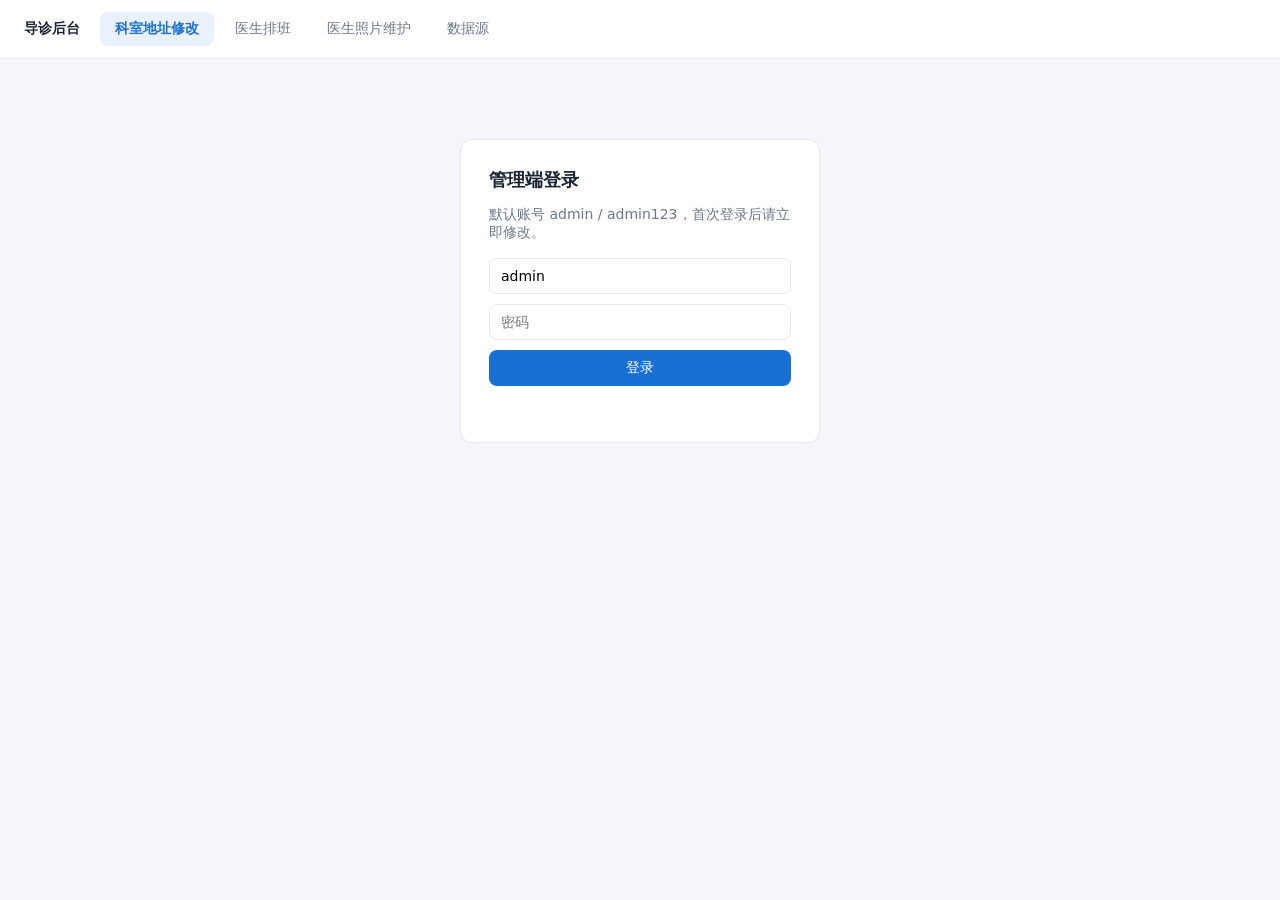
<file: web/admin/index.html>
<!DOCTYPE html>
<html lang="zh-CN">
<head>
<meta charset="utf-8" />
<meta name="viewport" content="width=device-width, initial-scale=1" />
<title>导诊后台 · 管理端</title>
<link rel="stylesheet" href="styles.css" />
</head>
<body>
<header class="top">
  <strong>导诊后台</strong>
  <nav class="tabs">
    <button class="tab active" data-panel="panelMd">科室地址修改</button>
    <button class="tab" data-panel="panelSchedule">医生排班</button>
    <button class="tab" data-panel="panelDoctor">医生照片维护</button>
    <button class="tab" data-panel="panelSource">数据源</button>
  </nav>
  <span class="who" id="who"></span>
</header>

<section id="login" class="login">
  <h1>管理端登录</h1>
  <p class="muted">默认账号 admin / admin123，首次登录后请立即修改。</p>
  <form id="loginForm">
    <input id="username" placeholder="账号" value="admin" autocomplete="username" />
    <input id="password" type="password" placeholder="密码" autocomplete="current-password" />
    <button type="submit">登录</button>
  </form>
  <div class="err" id="loginErr"></div>
</section>

<main id="app" hidden>
  <!-- 科室地址 -->
  <section class="panel" id="panelMd">
    <h2>科室地址修改</h2>
    <p class="muted">选择科室查看当前信息，填写新值并预览差异，确认后同步到患者端。历史修改支持回滚。</p>

    <div class="row">
      <label>科室
        <select id="deptSel"></select>
      </label>
      <label>字段
        <select id="fieldSel">
          <option value="location">位置</option>
          <option value="rooms">诊室</option>
          <option value="serviceScope">服务范围</option>
          <option value="phone">电话</option>
        </select>
      </label>
    </div>

    <div class="row">
      <label class="grow">当前值
        <input id="currentValue" readonly />
      </label>
    </div>

    <div class="row">
      <label class="grow">新值
        <input id="newValue" placeholder="例如：门诊楼 4F 东侧" />
      </label>
      <button id="voiceBtn" class="ghost" type="button">🎤 语音录入</button>
      <span class="conf" id="asrConf"></span>
    </div>

    <div class="actions">
      <button id="proposeBtn">预览修改</button>
    </div>

    <div class="diffbox" id="diffBox" hidden>
      <div class="diffhead">
        <span>确认弹层 · 请核对差异后再保存</span>
        <span class="conf" id="diffConf"></span>
      </div>
      <pre id="diffText"></pre>
      <div class="actions">
        <button class="ghost" id="cancelBtn">取消</button>
        <button id="commitBtn">确认修改</button>
      </div>
    </div>

    <details class="versions">
      <summary>历史版本 / 回滚</summary>
      <div id="versions"></div>
    </details>
  </section>

  <section class="panel" id="panelSchedule" hidden>
    <h2>医生排班导入</h2>
    <p class="muted">下载模板填写排班，上传后先校验和预览，确认后生效。支持 .xlsx，最大 5MB、2000 行。</p>
    <p class="muted">按医生、日期、时段更新对应排班，未导入的排班保留。时段可填上午、下午、夜间；状态可填出诊、停诊。</p>
    <div class="actions">
      <button id="downloadScheduleTemplate" class="ghost" type="button">下载 Excel 模板</button>
    </div>
    <div class="row">
      <label class="grow">选择填写好的 Excel
        <input id="scheduleFile" type="file" accept=".xlsx,application/vnd.openxmlformats-officedocument.spreadsheetml.sheet" />
      </label>
      <button id="previewScheduleBtn" type="button">校验并预览</button>
    </div>
    <div id="scheduleImportMsg" class="import-message" role="status"></div>
    <ul id="scheduleErrors" class="import-errors" role="alert" hidden></ul>
    <div id="schedulePreview" class="import-preview" hidden>
      <p id="schedulePreviewSummary"></p>
      <div class="table-scroll">
        <table>
          <thead><tr><th>Excel 行</th><th>日期</th><th>医生</th><th>科室</th><th>时段</th><th>诊室</th><th>状态</th><th>操作</th></tr></thead>
          <tbody id="schedulePreviewRows"></tbody>
        </table>
      </div>
      <div class="actions">
        <button id="cancelScheduleImport" class="ghost" type="button">取消</button>
        <button id="commitScheduleBtn" type="button">确认导入</button>
      </div>
    </div>
    <h3>查看医生排班</h3>
    <div class="row">
      <label>日期<input id="scheduleDate" type="date" /></label>
      <button id="refreshScheduleBtn" class="ghost" type="button">刷新排班</button>
    </div>
    <p id="scheduleListMsg" class="muted" role="status"></p>
    <div class="table-scroll">
      <table>
        <thead><tr><th>日期</th><th>医生</th><th>科室</th><th>时段</th><th>诊室</th><th>状态</th><th>来源</th></tr></thead>
        <tbody id="scheduleRows"></tbody>
      </table>
    </div>
  </section>

  <!-- 医生照片 -->
  <section class="panel" id="panelDoctor" hidden>
    <h2>医生照片维护</h2>
    <p class="muted">由管理员统一上传、更换和移除医生照片。可选择全部医生，包括当天未出诊的医生。</p>
    <div class="row">
      <label>医生
        <select id="doctorSel"></select>
      </label>
    </div>
    <p class="muted" id="doctorInfo" aria-live="polite"></p>

    <div class="photoarea">
      <div class="preview" id="photoPreview">无照片</div>
      <div class="uploadbox">
        <input type="file" id="photoFile" accept="image/jpeg,image/png,image/webp" aria-label="选择医生照片" />
        <p class="photo-tip muted">支持 JPEG、PNG、WebP，最大 10MB，短边至少 240px。上传后自动裁剪为方形。</p>
        <label class="chk"><input type="checkbox" id="consentAck" /> 已取得该医生肖像使用授权</label>
        <div class="actions">
          <button id="uploadBtn" type="button" disabled>上传照片</button>
          <button id="removePhotoBtn" class="danger" type="button" disabled>移除照片</button>
        </div>
        <div class="muted" id="uploadMsg" role="status"></div>
      </div>
    </div>
  </section>

  <!-- 数据源 -->
  <section class="panel" id="panelSource" hidden>
    <h2>数据源健康与冲突</h2>
    <div id="healthBox" class="kv"></div>
    <h3>待裁决冲突</h3>
    <div id="conflictBox" class="muted">无</div>
  </section>
</main>

<script src="app.js"></script>
<script src="schedule.js"></script>
</body>
</html>
</file>
<file: web/admin/styles.css>
:root {
  --bg: #f4f6f9; --card: #fff; --line: #e3e8ef; --text: #1b2432;
  --muted: #6b7789; --brand: #1a6fd4; --brand-soft: #e8f1fd;
  --ok: #1f9d55; --warn: #b26a00; --err: #c73a3a; --radius: 12px;
}
* { box-sizing: border-box; }
/* 作者样式里的 display 会覆盖 [hidden] 的默认 display:none，统一兜住 */
[hidden] { display: none !important; }
body {
  margin: 0; background: var(--bg); color: var(--text); font-size: 14px;
  font-family: -apple-system, "Segoe UI", "Microsoft YaHei", system-ui, sans-serif;
}
code { background: #eef1f5; padding: 1px 5px; border-radius: 4px; font-size: 13px; }
.top {
  display: flex; align-items: center; gap: 20px; background: #fff;
  border-bottom: 1px solid var(--line); padding: 12px 24px; position: sticky; top: 0; z-index: 5;
}
.tabs { display: flex; gap: 6px; }
.tabs { flex-wrap: wrap; }
.tab {
  border: 1px solid transparent; background: none; padding: 7px 14px; border-radius: 8px;
  cursor: pointer; color: var(--muted); font-size: 14px;
}
.tab.active { background: var(--brand-soft); color: var(--brand); font-weight: 600; }
.who { margin-left: auto; color: var(--muted); font-size: 13px; }

.login { max-width: 360px; margin: 80px auto; background: #fff; padding: 28px; border-radius: var(--radius); border: 1px solid var(--line); }
.login h1 { font-size: 18px; margin: 0 0 6px; }
.login form { display: flex; flex-direction: column; gap: 10px; margin-top: 16px; }
input, select, button, textarea { font-size: 14px; font-family: inherit; }
input[type=text], input[type=password], input:not([type]), select {
  padding: 9px 11px; border: 1px solid var(--line); border-radius: 8px; width: 100%; background: #fff;
}
button {
  padding: 9px 16px; border: none; border-radius: 8px; background: var(--brand); color: #fff;
  cursor: pointer; white-space: nowrap;
}
button.ghost { background: #fff; color: var(--brand); border: 1px solid var(--brand); }
button.danger { background: #fff; color: var(--err); border: 1px solid var(--err); }
button:disabled { opacity: .5; cursor: not-allowed; }
.err { color: var(--err); font-size: 13px; margin-top: 10px; min-height: 18px; }
.muted { color: var(--muted); }
.conf { color: var(--muted); font-size: 12px; }

main { max-width: 960px; margin: 0 auto; padding: 24px; }
.panel { background: #fff; border: 1px solid var(--line); border-radius: var(--radius); padding: 22px; }
.panel h2 { font-size: 17px; margin: 0 0 6px; }
.panel h3 { font-size: 15px; margin: 22px 0 8px; }
.row { display: flex; gap: 12px; align-items: flex-end; margin-top: 14px; flex-wrap: wrap; }
.row label { display: flex; flex-direction: column; gap: 6px; font-size: 13px; color: var(--muted); }
.row label.grow { flex: 1; min-width: 220px; }
.actions { display: flex; gap: 10px; margin-top: 16px; }

.diffbox { margin-top: 20px; border: 1px solid #f0dcb4; background: #fffdf7; border-radius: var(--radius); padding: 16px; }
.diffhead { display: flex; justify-content: space-between; font-size: 13px; color: var(--warn); margin-bottom: 10px; font-weight: 600; }
.diffbox pre {
  background: #1e2430; color: #d8e0ea; padding: 14px; border-radius: 8px; overflow-x: auto;
  font-size: 12.5px; line-height: 1.6; font-family: Consolas, "Courier New", monospace;
}
.versions { margin-top: 24px; border-top: 1px solid var(--line); padding-top: 14px; }
.versions summary { cursor: pointer; color: var(--muted); font-size: 13px; }
.vitem { display: flex; gap: 12px; padding: 8px 0; border-bottom: 1px dashed var(--line); font-size: 13px; align-items: center; }
.vitem span { color: var(--muted); }

.photoarea { display: flex; gap: 24px; margin-top: 18px; align-items: flex-start; }
.preview {
  width: 120px; height: 120px; border-radius: 12px; background: var(--brand-soft);
  color: var(--brand); display: flex; align-items: center; justify-content: center;
  font-size: 13px; overflow: hidden; flex-shrink: 0; border: 1px solid var(--line);
}
.preview img { width: 100%; height: 100%; object-fit: cover; }
.uploadbox { display: flex; flex-direction: column; gap: 10px; flex: 1; }
.uploadbox .actions { margin-top: 0; flex-wrap: wrap; }
.photo-tip { margin: 0; font-size: 12px; line-height: 1.6; }
.chk { font-size: 13px; color: var(--muted); display: flex; gap: 6px; align-items: center; }
.kv { display: grid; grid-template-columns: 160px 1fr; gap: 8px 16px; font-size: 13px; margin-top: 12px; }
.kv .k { color: var(--muted); }
.ok { color: var(--ok); } .warnc { color: var(--warn); } .errc { color: var(--err); }
.import-message { margin-top: 14px; min-height: 20px; }
.import-errors { max-height: 220px; overflow: auto; color: var(--err); padding-left: 22px; line-height: 1.8; }
.import-preview { margin-top: 18px; padding: 16px; border: 1px solid var(--line); border-radius: 10px; background: #f8fbff; }
.table-scroll { overflow: auto; max-height: 440px; margin-top: 14px; }
table { width: 100%; border-collapse: collapse; font-size: 13px; white-space: nowrap; }
th, td { padding: 10px 12px; border-bottom: 1px solid var(--line); text-align: left; }
th { background: #eef3fa; font-weight: 600; position: sticky; top: 0; }
input[readonly] { background: #f4f6f9; color: var(--muted); }

@media (max-width: 600px) {
  .top { gap: 10px; padding: 12px; flex-wrap: wrap; }
  .tabs { order: 3; width: 100%; }
  main { padding: 16px; }
  .photoarea { flex-direction: column; }
  .uploadbox { width: 100%; }
}
</file>
